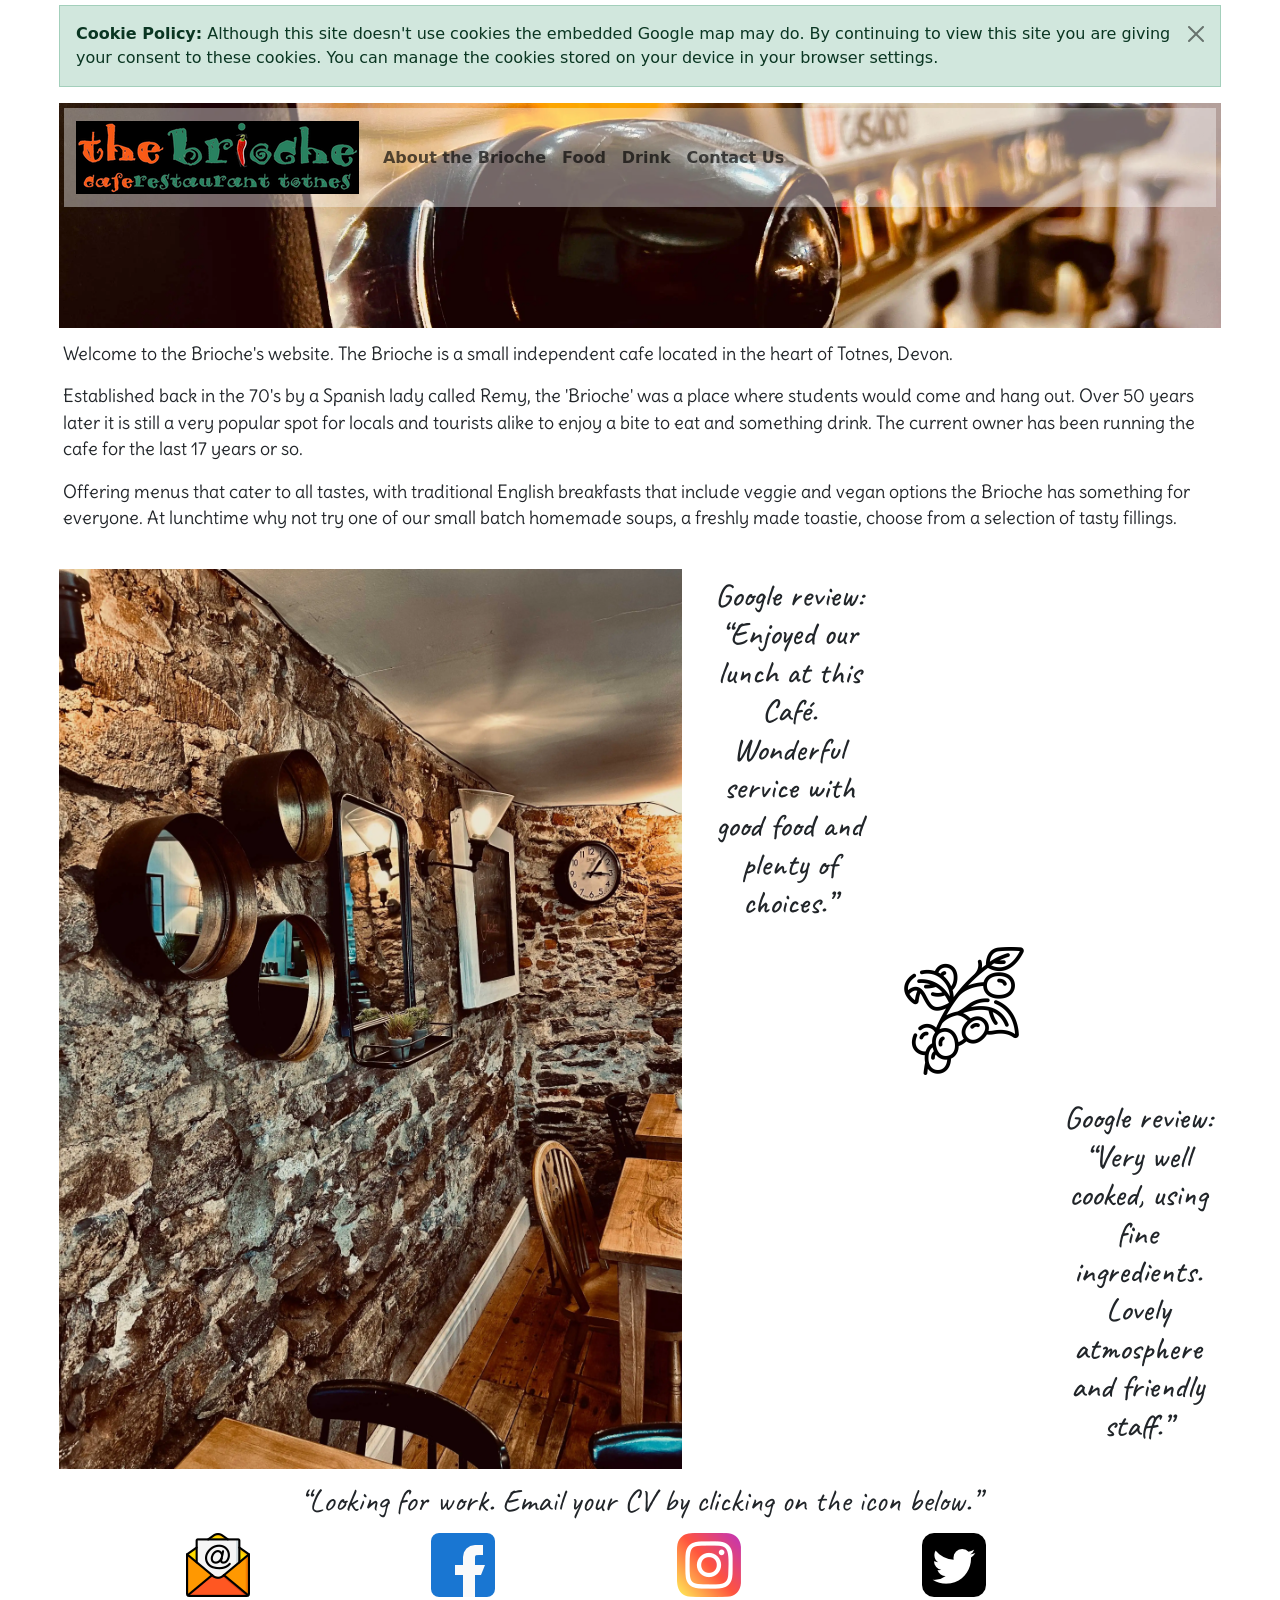
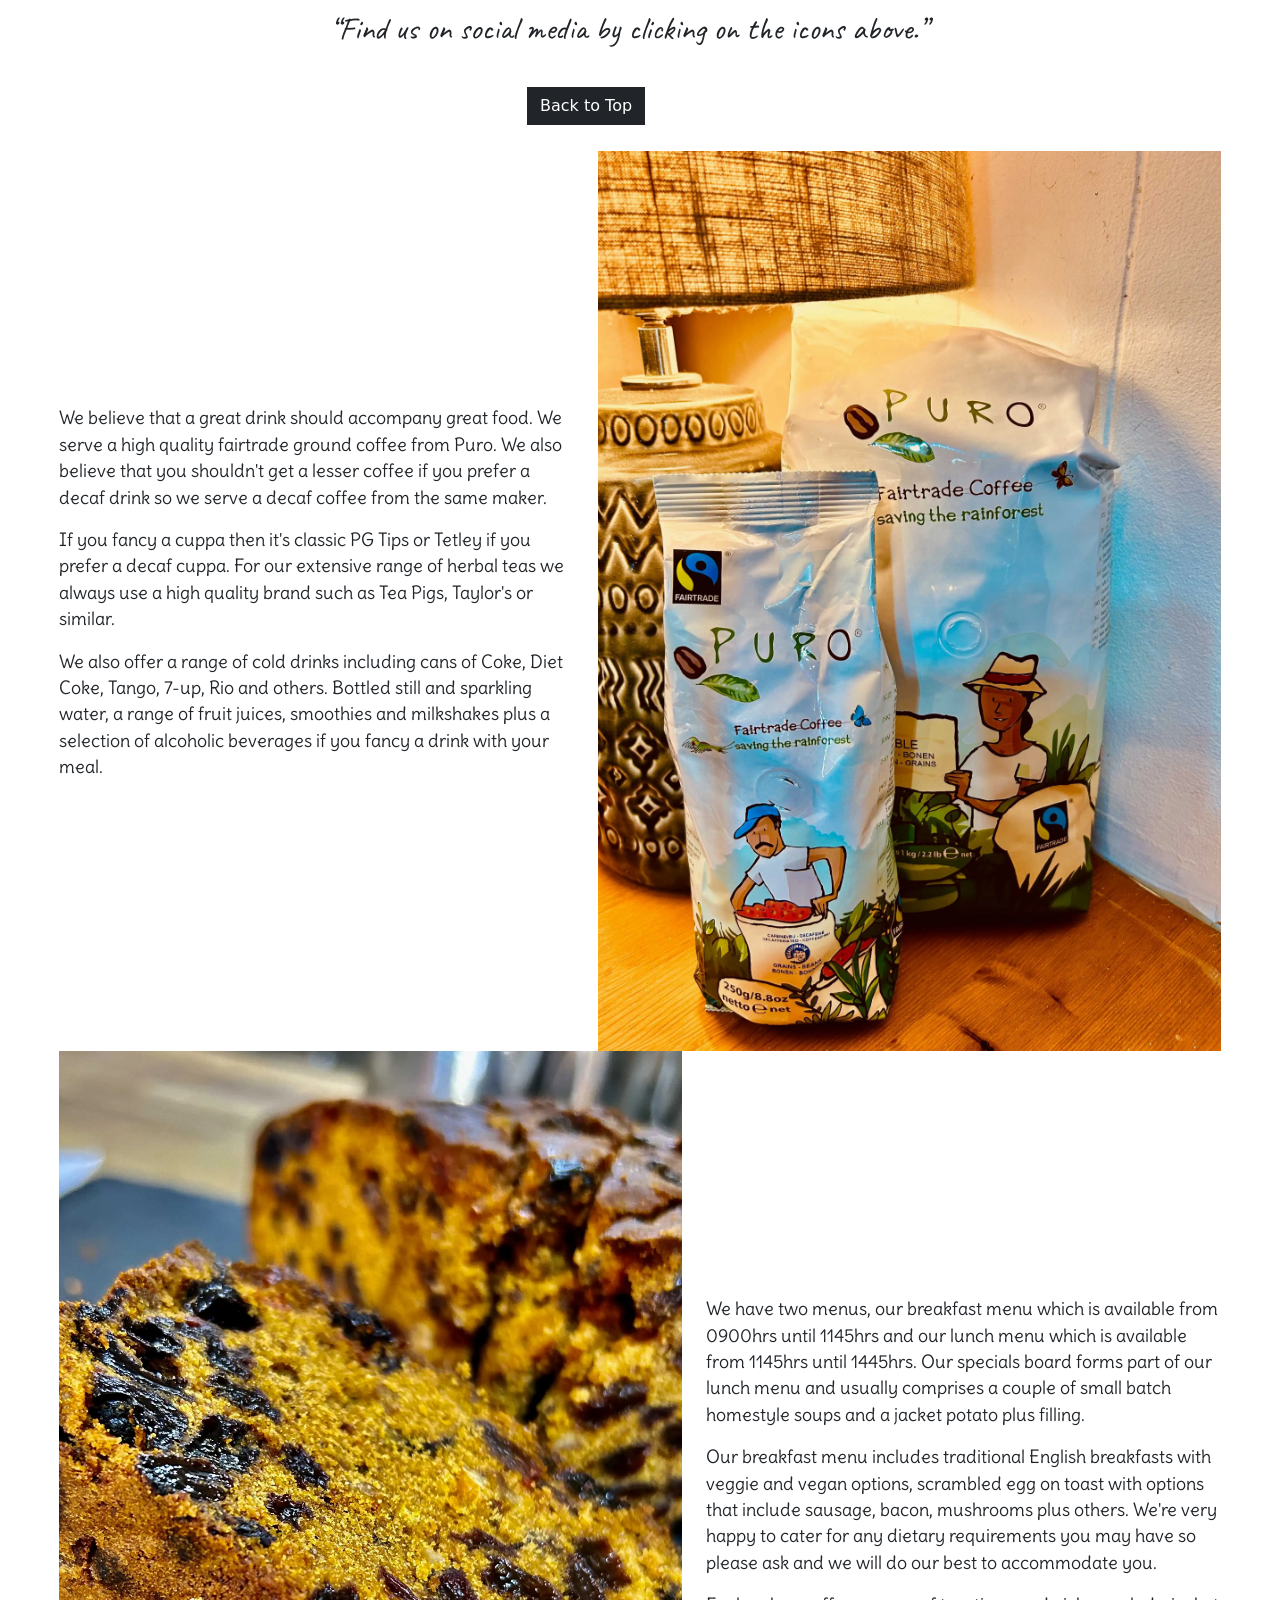
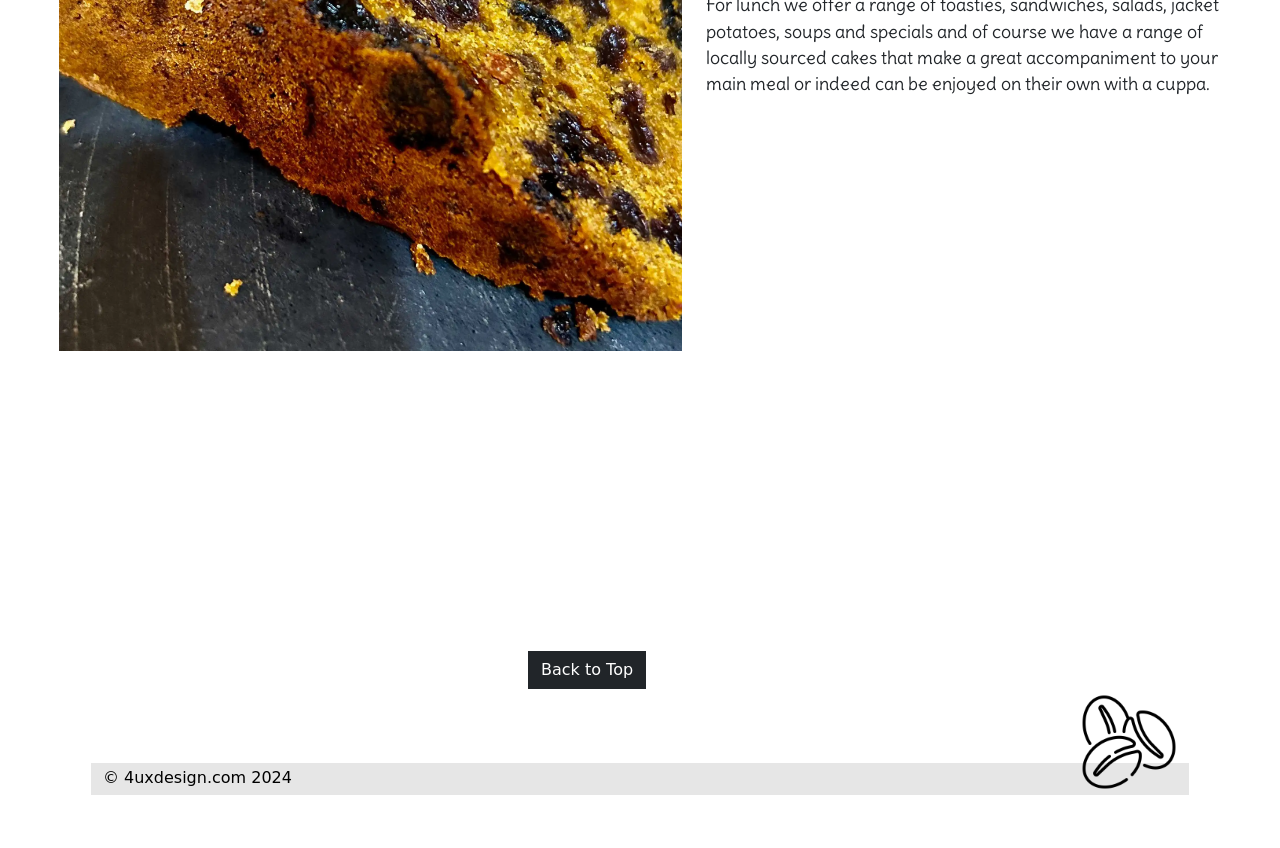
<file: index.html>
<!DOCTYPE html>
<html lang="en">
<head>
  <meta charset="UTF-8">
  <meta name="viewport" content="width=device-width, initial-scale=1">
  <meta name="description" content="the homepage for the Brioche cafe.">

  <!--  link to custom css code / bootstrap v5.3 -->

  <link rel="stylesheet" href="assets/css/style.css" type="text/css">
  <link rel="stylesheet" href="assets/css/bootstrap.css" type="text/css">

  <!--  preload mainpage images and required google fonts -->

  <link rel="preload" fetchpriority="high" as="image" href="assets/img/coffee-machine.webp" type="image/jpeg">
  <link rel="prefetch" href="assets/img/coffee-beans.webp" type="image/png">
  <link rel="prefetch" href="assets/img/coffee-plant.webp" type="image/png">
  <link rel="prefetch" href="assets/img/coffee.webp" type="image/png">
  <link rel="prefetch" crossorigin="anonymous"
    href="https://fonts.googleapis.com/css2?family=Caveat:wght@400;500;600;700&family=Delius&family=Roboto:wght@400;500;700&display=swap">

  <!-- browser tab title and a custom favicon for the website -->

  <title>The Brioche</title>
  <link rel="shortcut icon" href="assets/img/favicon.ico">
</head>

<!-- dismissable alert about cookies -->

<div class="row justify-content-center">
  <div class="col-11 d-flex">
    <div class="w-100 alert alert-success alert-dismissible fade show alert-style" role="alert">
      <strong>Cookie Policy:</strong> Although this site doesn't use cookies the embedded Google map may do. By
      continuing to view this site you are giving your consent to these cookies. You can manage the cookies stored on
      your device in your browser settings.
      <button type="button" class="btn-close" data-bs-dismiss="alert" aria-label="Close"></button>
    </div>
  </div>
</div>

<!-- bootstrap navbar -->

<body id="home-page">
  <div class="row justify-content-center align-items-center">
    <div class="col-11 d-flex">
      <div class="home-image">
        <nav class="navbar navbar-expand-lg navbar-color">
          <div class="container-fluid">
            <a class="navbar-brand brand-font" href="#home-page" aria-label="home"><img
                src="assets/img/brioche-logo.png" class="navbar-icon-size" alt="coffee cup and saucer"></a>
            <button class="navbar-toggler" type="button" data-bs-toggle="collapse"
              data-bs-target="#navbarSupportedContent" aria-controls="navbarSupportedContent" aria-expanded="false"
              aria-label="Toggle navigation">
              <span class="navbar-toggler-icon"></span>
            </button>
            <div class="collapse navbar-collapse" id="navbarSupportedContent">
              <ul class="navbar-nav me-auto mb-2 mb-lg-0">
                <li class="nav-item">
                  <a class="nav-link" href="#about-brioche" aria-current="page">About the Brioche</a>
                </li>
                <li class="nav-item">
                  <a class="nav-link" name="nav-link" aria-current="page" href="#food">Food</a>
                </li>
                <li class="nav-item">
                  <a class="nav-link" aria-current="page" href="#drinks">Drink</a>
                </li>
                <li class="nav-item">
                  <a class="nav-link" name="nav-link" aria-current="page" href="#contact-brioche">Contact Us</a>
                </li>
              </ul>
            </div>
          </div>
        </nav>
      </div>
    </div>
  </div>
  <div class="row justify-content-center py-2 g-0">
    <div class="col-11">
      <div id="about-brioche">
        <section role="contentinfo" id="about-brioche-style" aria-label="A brief history of the Brioche cafe."
          class="d-flex-column align-items-center justify-content-center">
          <p class="website-text-style">
            Welcome to the Brioche's website. The Brioche is a small independent cafe located in the heart of Totnes,
            Devon.
          </p>
          <p class="website-text-style">
            Established back in the 70's by a Spanish lady called Remy, the 'Brioche' was a place where students would
            come and hang out.
            Over 50 years later it is still a very popular spot for locals and tourists alike to enjoy a bite to
            eat and something drink. The current owner has been running the cafe for the last 17 years or so.
          </p>
          <p class="website-text-style">
            Offering menus that cater to all tastes, with traditional English breakfasts that include veggie and vegan
            options the Brioche has something for everyone. At lunchtime why not try one of our small batch homemade
            soups, a
            freshly made toastie, choose from a selection of tasty fillings.
          </p>
        </section>
      </div>
    </div>
  </div>
  <div class="row d-flex justify-content-center">
    <div class="col-11 col-lg-6">
      <div class="wall-pic"></div>
    </div>
    <div class="nexto-wall-pic col-11 col-lg-5 d-flex justify-content-center text-center p-2">
      <div class="col align-self-start quote-text-style">
        <h2>Google review: <p><q>Enjoyed our lunch at this Café. Wonderful service with good food and plenty of
              choices.</q></p>
          </h5>
      </div>
      <div class="col align-self-center quote-text-style d-none d-lg-block">
        <h2>
          <p><img id="plant-style" src="assets/img/coffee-plant.webp"></p>
          </h5>
      </div>
      <div class="col align-self-end quote-text-style d-none d-lg-block">
        <h2>Google review: <p><q>Very well cooked, using fine ingredients. Lovely atmosphere and friendly staff.</q></p>
          </h5>
      </div>
    </div>
  </div>

  <!-- contact icons and a couple of quotes -->

  <div class="row d-flex justify-content-center" id="contact-brioche">
    <div class="col-11 d-flex justify-content-center text-center py-2">
      <q id="brioche-quote"><span>Looking for work. Email your CV by clicking on the icon below.</span></q>
    </div>
  </div>
  <div class="row">
    <div class="col-11 d-flex align-items-center justify-content-evenly">
      <a href="mailto:website-info@brioche.co.uk" target="_blank"
        aria-label="send an email to the Brioche (opens in a new tab)">
        <img src="assets/img/email.png" alt="email icon" aria-hidden="true">
      </a>
      <a href="#" target="_blank" aria-label="link to facebook (opens in a new tab)">
        <img src="assets/img/facebook.png" alt="facebook icon" aria-hidden="true">
      </a>
      <a href="#" target="_blank" aria-label="link to instagram (opens in a new tab)">
        <img src="assets/img/instagram.png" alt="instagram icon" aria-hidden="true">
      </a>
      <a href="#" target="_blank" aria-label="link to twitter (opens in a new tab)">
        <img src="assets/img/twitter.png" alt="twitter icon" aria-hidden="true">
      </a>
    </div>
    <div class="row d-flex justify-content-center">
      <div class="col-11 d-flex justify-content-center text-center p-2">
        <q id="brioche-quote"><span>Find us on social media by clicking on the icons above.</span></q>
      </div>
    </div>
    <div class="col-11 back-to-top d-flex justify-content-center align-items-center">
      <a href="#home-page" role="button" class="btn btn-dark button-style" aria-label="back-to-top">Back to Top</a>
    </div>
  </div>

  <!-- drinks info -->

  <div class="row d-flex justify-content-center align-items-center" id="drinks">

    <div class="col-11 col-lg-5 flex-column">
      <p class="website-text-style">
        We believe that a great drink should accompany great food. We serve a high quality fairtrade ground coffee from
        Puro.
        We also believe that you shouldn't get a lesser coffee if you prefer a decaf drink so we serve a decaf coffee
        from the
        same maker.
      </p>
      <p class="website-text-style">
        If you fancy a cuppa then it's classic PG Tips or Tetley if you prefer a decaf cuppa. For our extensive range of
        herbal teas
        we always use a high quality brand such as Tea Pigs, Taylor's or similar.
      </p>
      <p class="website-text-style">
        We also offer a range of cold drinks including cans of Coke, Diet Coke, Tango, 7-up, Rio and others. Bottled
        still
        and sparkling water, a range of fruit juices, smoothies and milkshakes plus a selection of alcoholic beverages
        if
        you fancy a drink with your meal.
      </p>
    </div>
    <div class="col-11 col-lg-6">
      <div class="coffee-pic"></div>
    </div>
  </div>

  <!-- food info -->

  <div class="row d-flex justify-content-center align-items-center" id="food">
    <div class="col-11 col-lg-6">
      <div class="cake-pic"></div>
    </div>
    <div class="col-11 col-lg-5 flex-column pt-2">
      <p class="website-text-style">
        We have two menus, our breakfast menu which is available from 0900hrs until 1145hrs and our lunch menu which is
        available from
        1145hrs until 1445hrs. Our specials board forms part of our lunch menu and usually comprises a couple of small
        batch homestyle
        soups and a jacket potato plus filling.
      </p>
      <p class="website-text-style">
        Our breakfast menu includes traditional English breakfasts with veggie and vegan options, scrambled egg on toast
        with options that
        include sausage, bacon, mushrooms plus others. We're very happy to cater for any dietary requirements you may
        have so please ask and we will do
        our best to accommodate you.
      </p>
      <p class="website-text-style">
        For lunch we offer a range of toasties, sandwiches, salads, jacket potatoes, soups and specials and of course we
        have a range of locally
        sourced cakes that make a great accompaniment to your main meal or indeed can be enjoyed on their own with a
        cuppa.
      </p>
    </div>
  </div>

  <!-- google maps -->

  <div class="row d-flex justify-content-center pt-4">
    <div class="col-11 d-flex justify-content-center">
      <iframe id="bandw"
        src="https://www.google.com/maps/embed?pb=!1m18!1m12!1m3!1d2541.505614937177!2d-3.6921411235721493!3d50.43168217158859!2m3!1f0!2f0!3f0!3m2!1i1024!2i768!4f13.1!3m3!1m2!1s0x486d1ce975a3740d%3A0xade4c147fe011c04!2sThe%20Brioche%20Cafe!5e0!3m2!1sen!2suk!4v1711627948881!5m2!1sen!2suk"
        width="1500" height="250" style="border:0;" allowfullscreen="" loading="lazy"
        referrerpolicy="no-referrer-when-downgrade"></iframe>
    </div>
  </div>
  <div class="col-11 back-to-top d-flex justify-content-center align-items-center">
    <a href="#home-page" role="button" class="btn btn-dark button-style" aria-label="back-to-top">Back to Top</a>
  </div>

  <!-- footer behaviour set with bootstrap.  -->

  <footer class="row p-5 justify-content-center">
    <div class="col-11 d-flex align-items-end footer-style">
      <a href="https://www.4uxdesign.com" target="_blank" aria-label="go to 4uxdesign.com (opens in a new tab)">
        © 4uxdesign.com 2024</a>
      <div class="background-beans-right"></div>
    </div>
  </footer>
  <script src="assets/js/bootstrap.bundle.js"></script>
</body>
</file>
<file: assets/css/style.css>
/* ---- import required Google fonts ---- */

@import url('https://fonts.googleapis.com/css2?family=Caveat:wght@400;500;600;700&family=Delius&family=Roboto:wght@400;500;700&display=swap'); 

/* ---- new code for traceygardengal website ---- */

body {
  width: 100%;
  padding: 5px;
  background-color: rgba(255, 255, 255, 0.15) !important;
}

.home-image {
  height: 25dvh;
  width: 100%;
  padding: 5px;
  background: url('../img/coffee-machine.webp') no-repeat center center;
  background-size: cover; 
}

.coffee-pic {
  height: 100dvh;
  width: 100%;
  background: url('../img/pura-coffee.webp') no-repeat center center;
  background-size: cover;
}

.cake-pic {
  height: 100dvh;
  width: 100%;
  background: url('../img/fruit-cake.webp') no-repeat center center;
  background-size: cover;
}

.navbar-icon-size{
  background-color: rgba(0, 0, 0, 1.0);
  size: 64px 64px;
}

.wall-pic {
  height: 100dvh;
  width: 100%;
  background: url('../img/stone-wall.webp') no-repeat center center;
  background-size: cover;
}

#plant-style {
  height: 128px;
  width: 128px;
}

.brand-font {
  font-family: "Caveat", sans-serif;
  font-weight: 700;
  font-size: 2em !important;
}

.navbar-color {
  background-color: rgba(255, 255, 255, 0.40);
  font-weight: 700;
}

.nav-link:hover {
  background-color: rgba(0, 0, 0, 0.15);
}

#about-brioche-style {
  width: 100%;
  padding: 5px;
  min-height: 25dvh;
  font-size: 1rem;
} 

#about-drink-style {
  min-height: 25dvh;
  font-size: 1rem;
  background-color: rgba(88, 90, 89, 0.15);
}

.back-to-top { 
  width: 100%;
  height: 10dvh;
}

#brioche-quote {
  font-family: "Caveat", sans-serif;
  font-weight: 400;
  font-size: calc(1em + 1.25vw);
}

.footer-style {
  background-color: rgba(88, 90, 89, 0.15);
  height: 2rem;
  padding: 5px;
  width: 100%;
}

#bandw {
  filter: grayscale(100%);
}

footer a {
  color: rgb(0, 0, 0);
  text-decoration: none;
  width: 50%;
}

.background-beans-right {
  background: url('../img/coffee-beans.webp') no-repeat right bottom;
  background-size: 96px 96px;
  height: 25dvh;
  width: 50%;
}

.style-404 {
  height: 100dvh;
  width: 100%;
  padding: 5px;
  background: url('../img/404.png') no-repeat center;
  background-size: 384px 384px;
} 

.style-text-404 {
  width: 100%;
  font-family: "Roboto", sans-serif;
  font-weight: 700;
  font-size: 1.5em;
  color: rgb(0, 0, 0);
}

.page-text-color {
  color: rgb(0, 0, 0);
  font-size: 1em;
}

.link-text-color {
  color: rgb(16, 147, 195);
  font-size: 1.2em;
  font-weight: 700;
  text-decoration: none;
}

.website-text-style {
  font-family: "Delius", sans-serif;
  font-weight: 400;
  font-size: 1.1em;
}

.quote-text-style {
  font-family: Caveat, sans-serif;
  font-weight: 400;
}

.button-style {
  border-radius: 0 !important;
}

.alert-style {
  border-radius: 0 !important;
}
</file>
